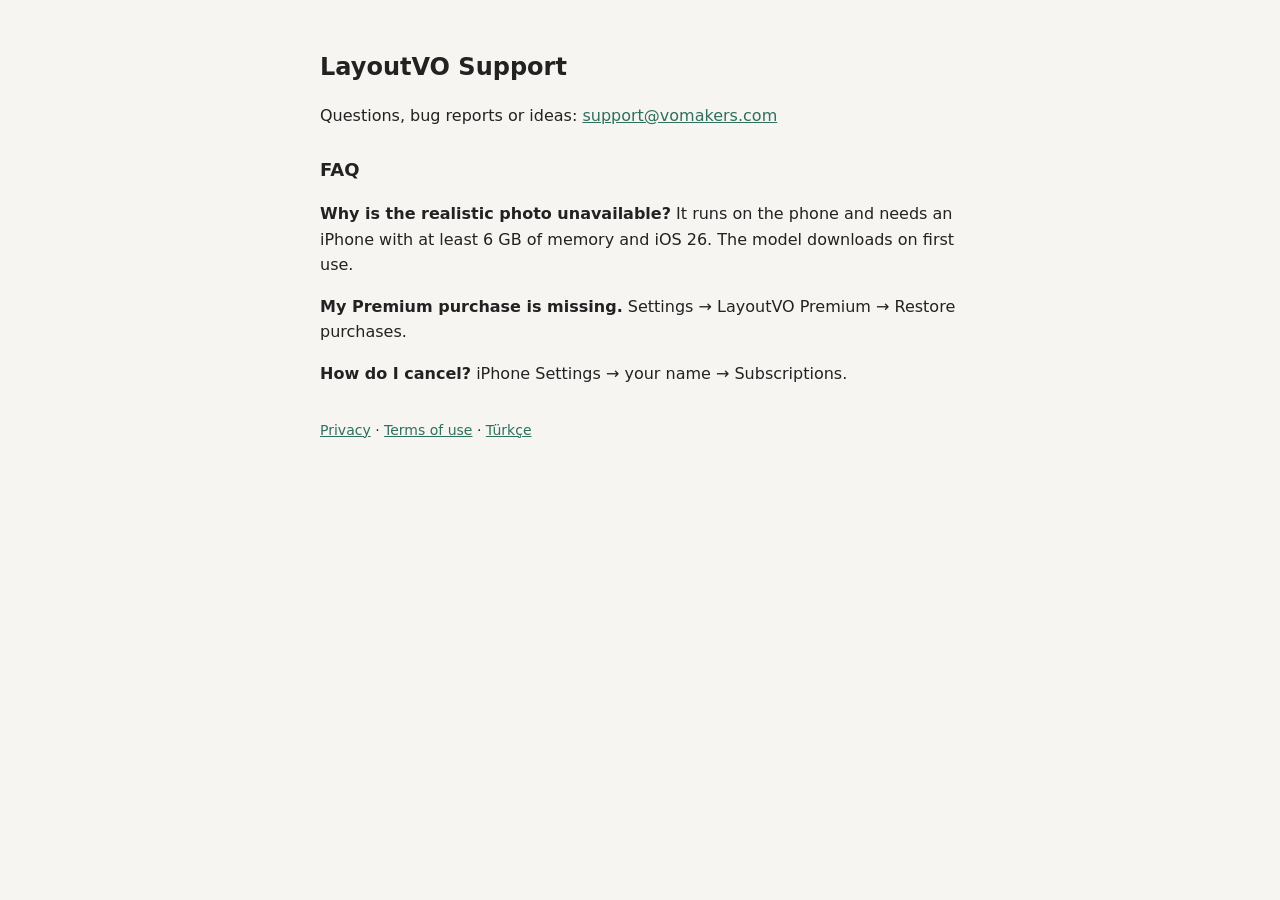
<file: index.html>
<!doctype html><html><head><meta charset="utf-8"><meta name="robots" content="noindex,nofollow">
<meta http-equiv="refresh" content="0;url=en/"><title>LayoutVO</title></head><body><a href="en/">LayoutVO</a>
<script>location.replace((navigator.language||"").toLowerCase().startsWith("tr")?"tr/":"en/")</script></body></html>
</file>
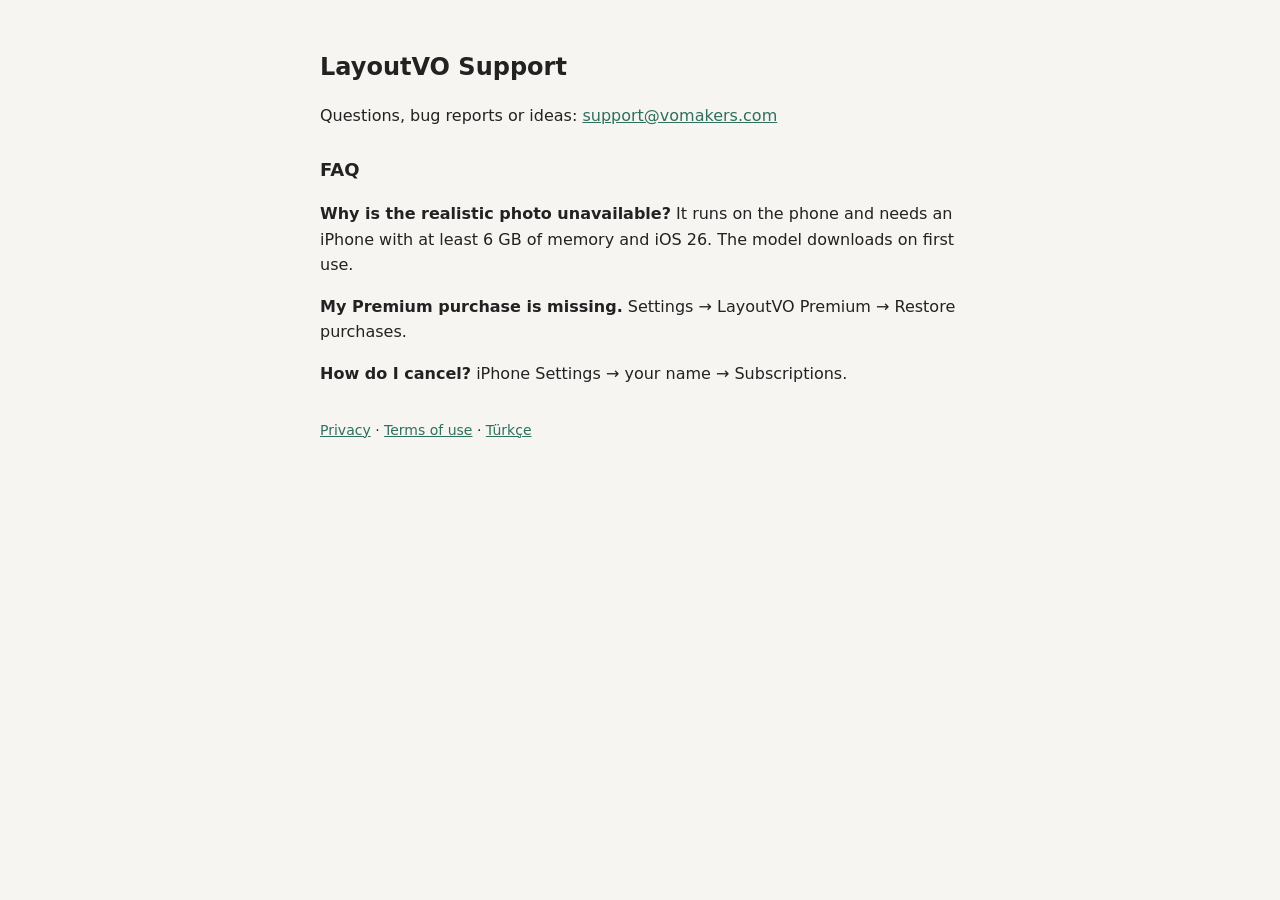
<file: en/index.html>
<!doctype html><html lang="en"><head><meta charset="utf-8"><meta name="viewport" content="width=device-width,initial-scale=1">
<meta name="robots" content="noindex,nofollow"><title>LayoutVO Support</title><style>body{margin:0;background:#f6f5f2;color:#222;font:16px/1.6 -apple-system,system-ui,sans-serif}main{max-width:640px;margin:0 auto;padding:32px 16px}h1{font-size:24px}h2{font-size:18px;margin-top:28px}a{color:#2f6f5e}nav{margin-top:32px;font-size:14px}@media(prefers-color-scheme:dark){body{background:#17181a;color:#e6e6e6}a{color:#7cc4ae}}</style></head><body><main><h1>LayoutVO Support</h1>
<p>Questions, bug reports or ideas: <a href="mailto:support@vomakers.com">support@vomakers.com</a></p>
<h2>FAQ</h2>
<p><b>Why is the realistic photo unavailable?</b> It runs on the phone and needs an iPhone with at least 6 GB of memory and iOS 26. The model downloads on first use.</p>
<p><b>My Premium purchase is missing.</b> Settings → LayoutVO Premium → Restore purchases.</p>
<p><b>How do I cancel?</b> iPhone Settings → your name → Subscriptions.</p>
<nav><a href="privacy.html">Privacy</a> · <a href="terms.html">Terms of use</a> · <a href="../tr/">Türkçe</a></nav></main></body></html>
</file>
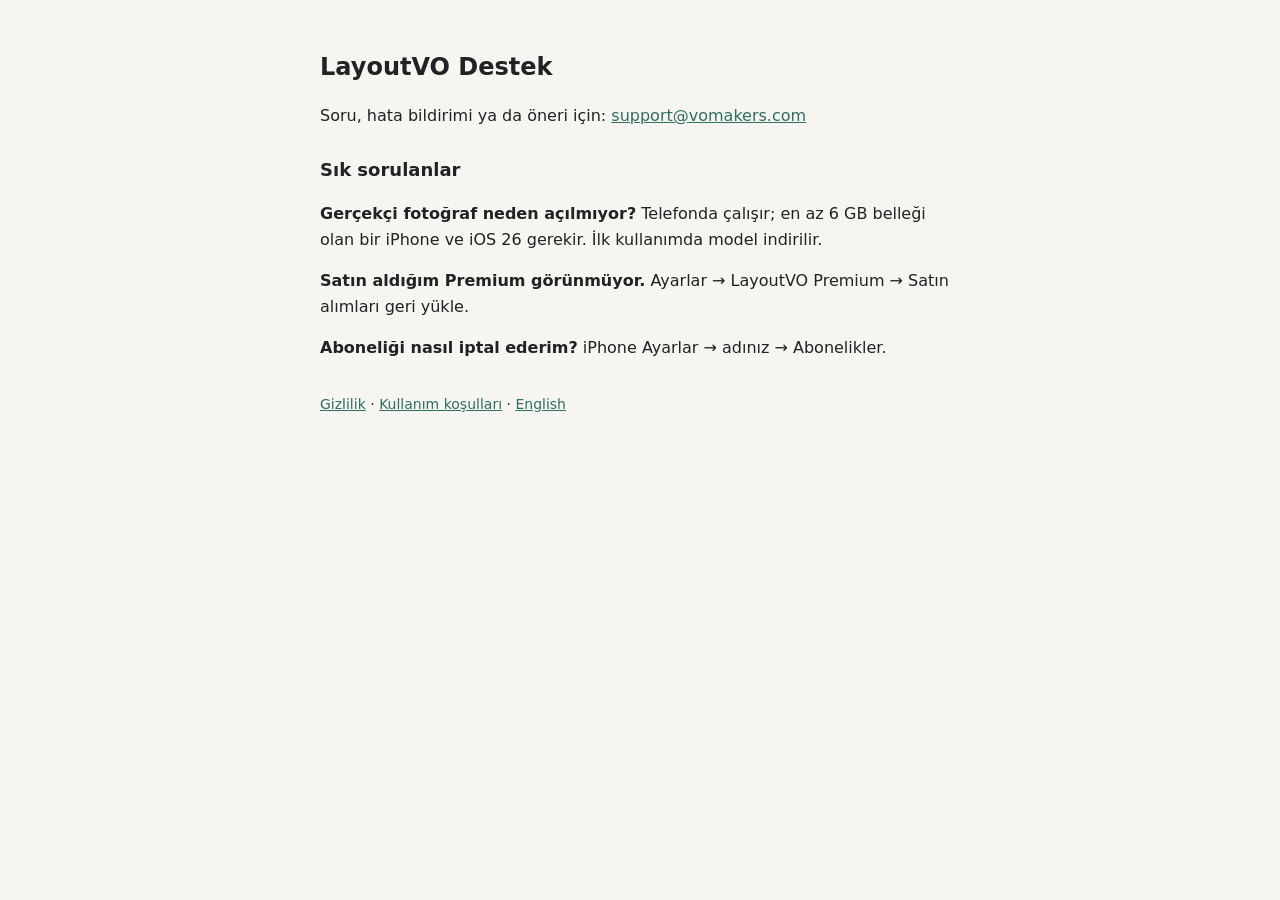
<file: tr/index.html>
<!doctype html><html lang="tr"><head><meta charset="utf-8"><meta name="viewport" content="width=device-width,initial-scale=1">
<meta name="robots" content="noindex,nofollow"><title>LayoutVO Destek</title><style>body{margin:0;background:#f6f5f2;color:#222;font:16px/1.6 -apple-system,system-ui,sans-serif}main{max-width:640px;margin:0 auto;padding:32px 16px}h1{font-size:24px}h2{font-size:18px;margin-top:28px}a{color:#2f6f5e}nav{margin-top:32px;font-size:14px}@media(prefers-color-scheme:dark){body{background:#17181a;color:#e6e6e6}a{color:#7cc4ae}}</style></head><body><main><h1>LayoutVO Destek</h1>
<p>Soru, hata bildirimi ya da öneri için: <a href="mailto:support@vomakers.com">support@vomakers.com</a></p>
<h2>Sık sorulanlar</h2>
<p><b>Gerçekçi fotoğraf neden açılmıyor?</b> Telefonda çalışır; en az 6 GB belleği olan bir iPhone ve iOS 26 gerekir. İlk kullanımda model indirilir.</p>
<p><b>Satın aldığım Premium görünmüyor.</b> Ayarlar → LayoutVO Premium → Satın alımları geri yükle.</p>
<p><b>Aboneliği nasıl iptal ederim?</b> iPhone Ayarlar → adınız → Abonelikler.</p>
<nav><a href="privacy.html">Gizlilik</a> · <a href="terms.html">Kullanım koşulları</a> · <a href="../en/">English</a></nav></main></body></html>
</file>
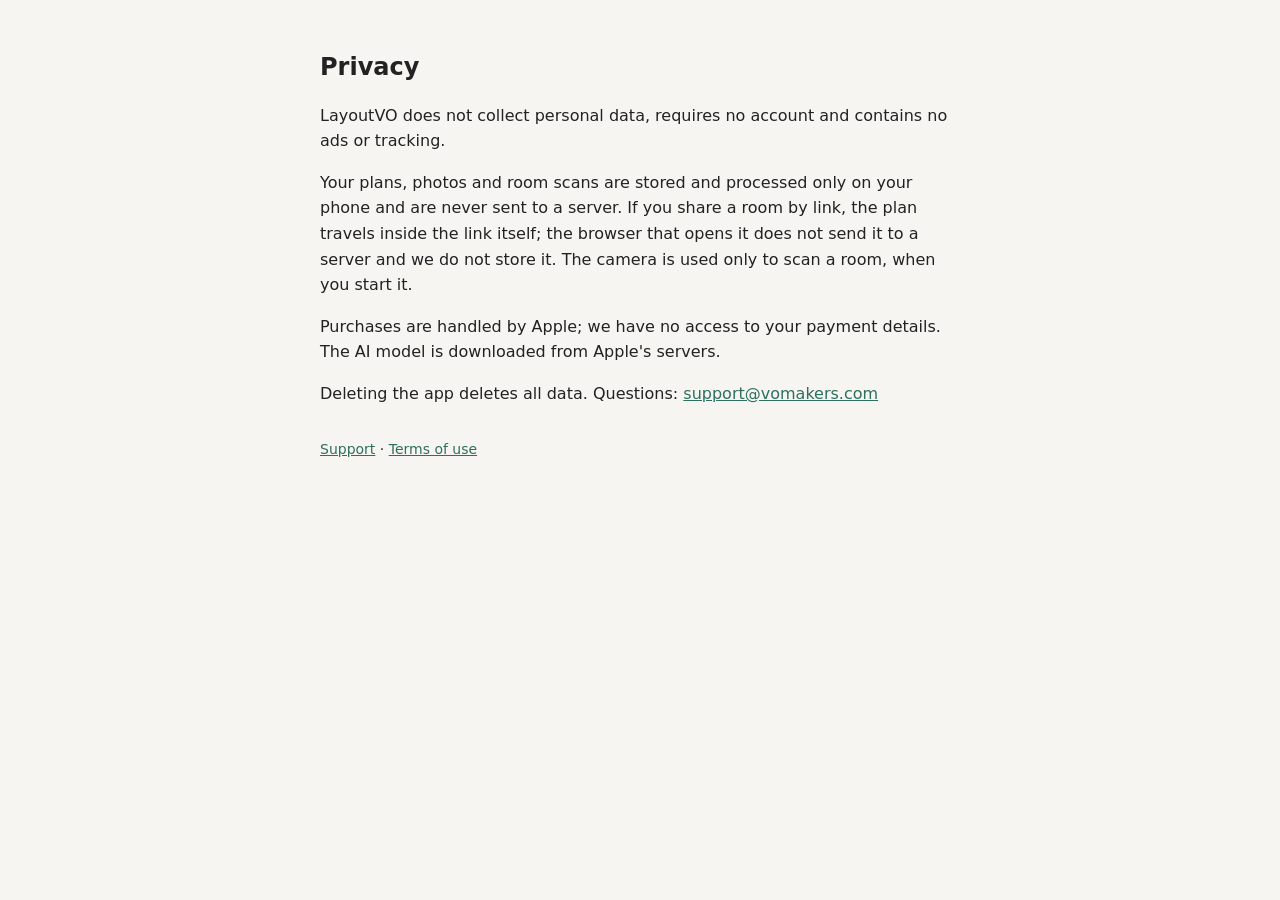
<file: en/privacy.html>
<!doctype html><html lang="en"><head><meta charset="utf-8"><meta name="viewport" content="width=device-width,initial-scale=1">
<meta name="robots" content="noindex,nofollow"><title>LayoutVO Privacy</title><style>body{margin:0;background:#f6f5f2;color:#222;font:16px/1.6 -apple-system,system-ui,sans-serif}main{max-width:640px;margin:0 auto;padding:32px 16px}h1{font-size:24px}h2{font-size:18px;margin-top:28px}a{color:#2f6f5e}nav{margin-top:32px;font-size:14px}@media(prefers-color-scheme:dark){body{background:#17181a;color:#e6e6e6}a{color:#7cc4ae}}</style></head><body><main><h1>Privacy</h1>
<p>LayoutVO does not collect personal data, requires no account and contains no ads or tracking.</p>
<p>Your plans, photos and room scans are stored and processed only on your phone and are never sent to a server. If you share a room by link, the plan travels inside the link itself; the browser that opens it does not send it to a server and we do not store it. The camera is used only to scan a room, when you start it.</p>
<p>Purchases are handled by Apple; we have no access to your payment details. The AI model is downloaded from Apple's servers.</p>
<p>Deleting the app deletes all data. Questions: <a href="mailto:support@vomakers.com">support@vomakers.com</a></p>
<nav><a href="./">Support</a> · <a href="terms.html">Terms of use</a></nav></main></body></html>
</file>
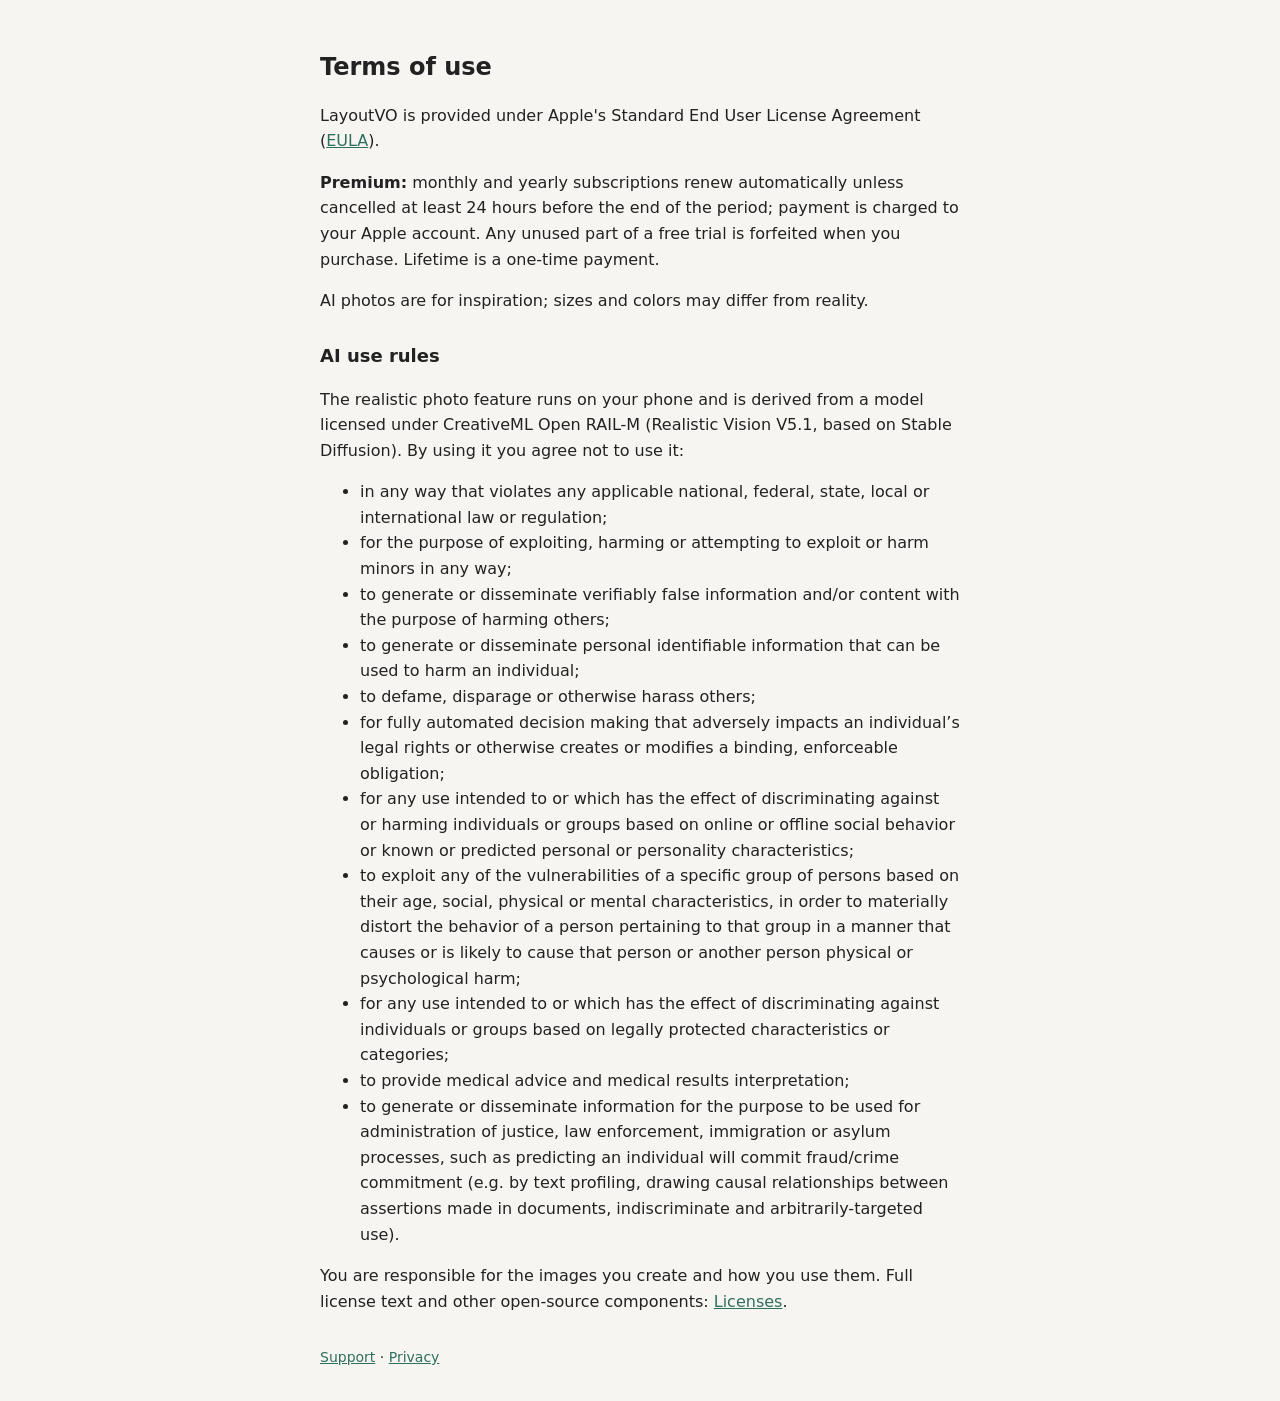
<file: en/terms.html>
<!doctype html><html lang="en"><head><meta charset="utf-8"><meta name="viewport" content="width=device-width,initial-scale=1">
<meta name="robots" content="noindex,nofollow"><title>LayoutVO Terms of Use</title><style>body{margin:0;background:#f6f5f2;color:#222;font:16px/1.6 -apple-system,system-ui,sans-serif}main{max-width:640px;margin:0 auto;padding:32px 16px}h1{font-size:24px}h2{font-size:18px;margin-top:28px}a{color:#2f6f5e}nav{margin-top:32px;font-size:14px}@media(prefers-color-scheme:dark){body{background:#17181a;color:#e6e6e6}a{color:#7cc4ae}}</style></head><body><main><h1>Terms of use</h1>
<p>LayoutVO is provided under Apple's Standard End User License Agreement (<a href="https://www.apple.com/legal/internet-services/itunes/dev/stdeula/">EULA</a>).</p>
<p><b>Premium:</b> monthly and yearly subscriptions renew automatically unless cancelled at least 24 hours before the end of the period; payment is charged to your Apple account. Any unused part of a free trial is forfeited when you purchase. Lifetime is a one-time payment.</p>
<p>AI photos are for inspiration; sizes and colors may differ from reality.</p>
<h2>AI use rules</h2>
<p>The realistic photo feature runs on your phone and is derived from a model licensed under CreativeML Open RAIL-M (Realistic Vision V5.1, based on Stable Diffusion). By using it you agree not to use it:</p>
<ul><li>in any way that violates any applicable national, federal, state, local or international law or regulation;</li>
<li>for the purpose of exploiting, harming or attempting to exploit or harm minors in any way;</li>
<li>to generate or disseminate verifiably false information and/or content with the purpose of harming others;</li>
<li>to generate or disseminate personal identifiable information that can be used to harm an individual;</li>
<li>to defame, disparage or otherwise harass others;</li>
<li>for fully automated decision making that adversely impacts an individual’s legal rights or otherwise creates or modifies a binding, enforceable obligation;</li>
<li>for any use intended to or which has the effect of discriminating against or harming individuals or groups based on online or offline social behavior or known or predicted personal or personality characteristics;</li>
<li>to exploit any of the vulnerabilities of a specific group of persons based on their age, social, physical or mental characteristics, in order to materially distort the behavior of a person pertaining to that group in a manner that causes or is likely to cause that person or another person physical or psychological harm;</li>
<li>for any use intended to or which has the effect of discriminating against individuals or groups based on legally protected characteristics or categories;</li>
<li>to provide medical advice and medical results interpretation;</li>
<li>to generate or disseminate information for the purpose to be used for administration of justice, law enforcement, immigration or asylum processes, such as predicting an individual will commit fraud/crime commitment (e.g. by text profiling, drawing causal relationships between assertions made in documents, indiscriminate and arbitrarily-targeted use).</li></ul>
<p>You are responsible for the images you create and how you use them. Full license text and other open-source components: <a href="../lisanslar/">Licenses</a>.</p>
<nav><a href="./">Support</a> · <a href="privacy.html">Privacy</a></nav></main></body></html>
</file>
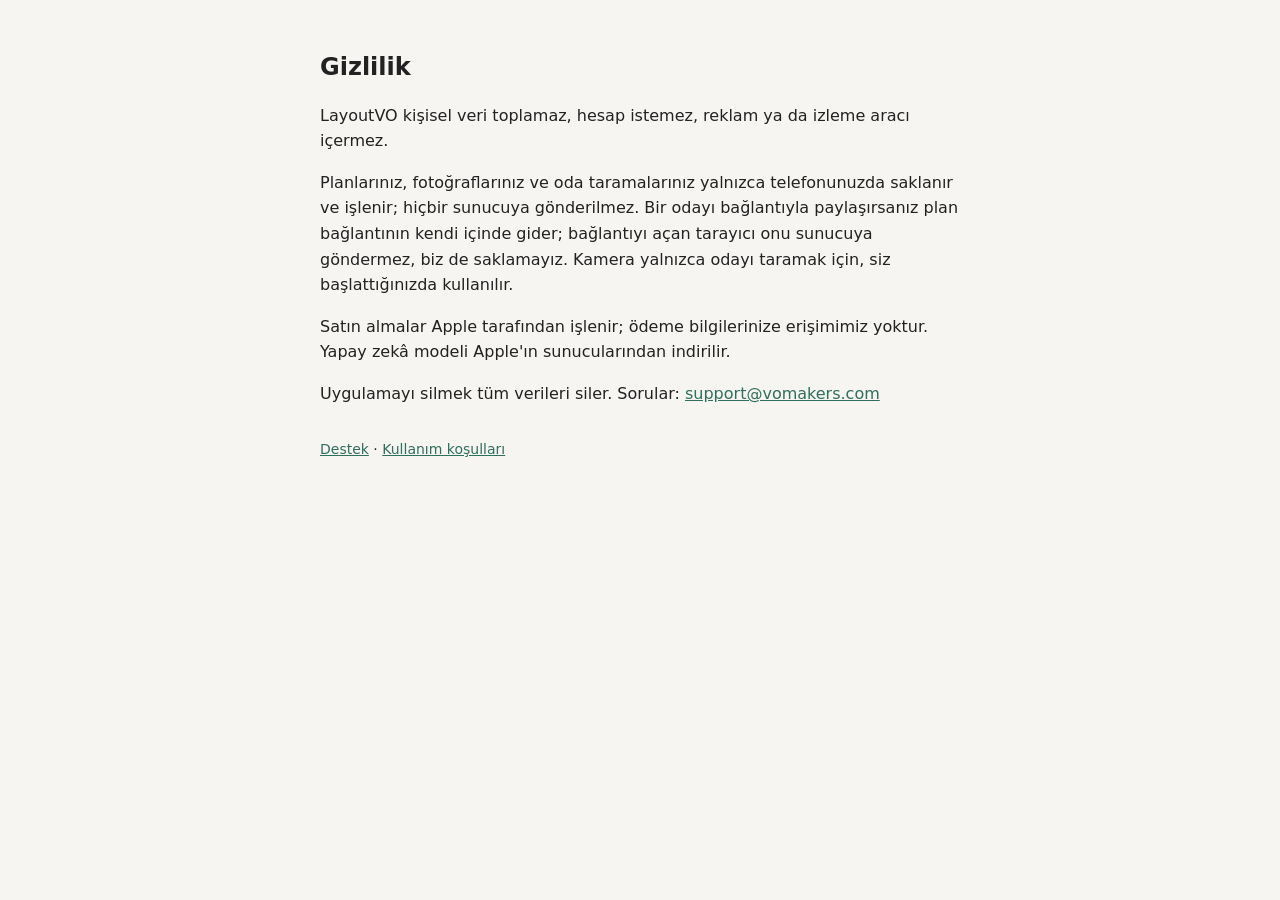
<file: tr/privacy.html>
<!doctype html><html lang="tr"><head><meta charset="utf-8"><meta name="viewport" content="width=device-width,initial-scale=1">
<meta name="robots" content="noindex,nofollow"><title>LayoutVO Gizlilik</title><style>body{margin:0;background:#f6f5f2;color:#222;font:16px/1.6 -apple-system,system-ui,sans-serif}main{max-width:640px;margin:0 auto;padding:32px 16px}h1{font-size:24px}h2{font-size:18px;margin-top:28px}a{color:#2f6f5e}nav{margin-top:32px;font-size:14px}@media(prefers-color-scheme:dark){body{background:#17181a;color:#e6e6e6}a{color:#7cc4ae}}</style></head><body><main><h1>Gizlilik</h1>
<p>LayoutVO kişisel veri toplamaz, hesap istemez, reklam ya da izleme aracı içermez.</p>
<p>Planlarınız, fotoğraflarınız ve oda taramalarınız yalnızca telefonunuzda saklanır ve işlenir; hiçbir sunucuya gönderilmez. Bir odayı bağlantıyla paylaşırsanız plan bağlantının kendi içinde gider; bağlantıyı açan tarayıcı onu sunucuya göndermez, biz de saklamayız. Kamera yalnızca odayı taramak için, siz başlattığınızda kullanılır.</p>
<p>Satın almalar Apple tarafından işlenir; ödeme bilgilerinize erişimimiz yoktur. Yapay zekâ modeli Apple'ın sunucularından indirilir.</p>
<p>Uygulamayı silmek tüm verileri siler. Sorular: <a href="mailto:support@vomakers.com">support@vomakers.com</a></p>
<nav><a href="./">Destek</a> · <a href="terms.html">Kullanım koşulları</a></nav></main></body></html>
</file>
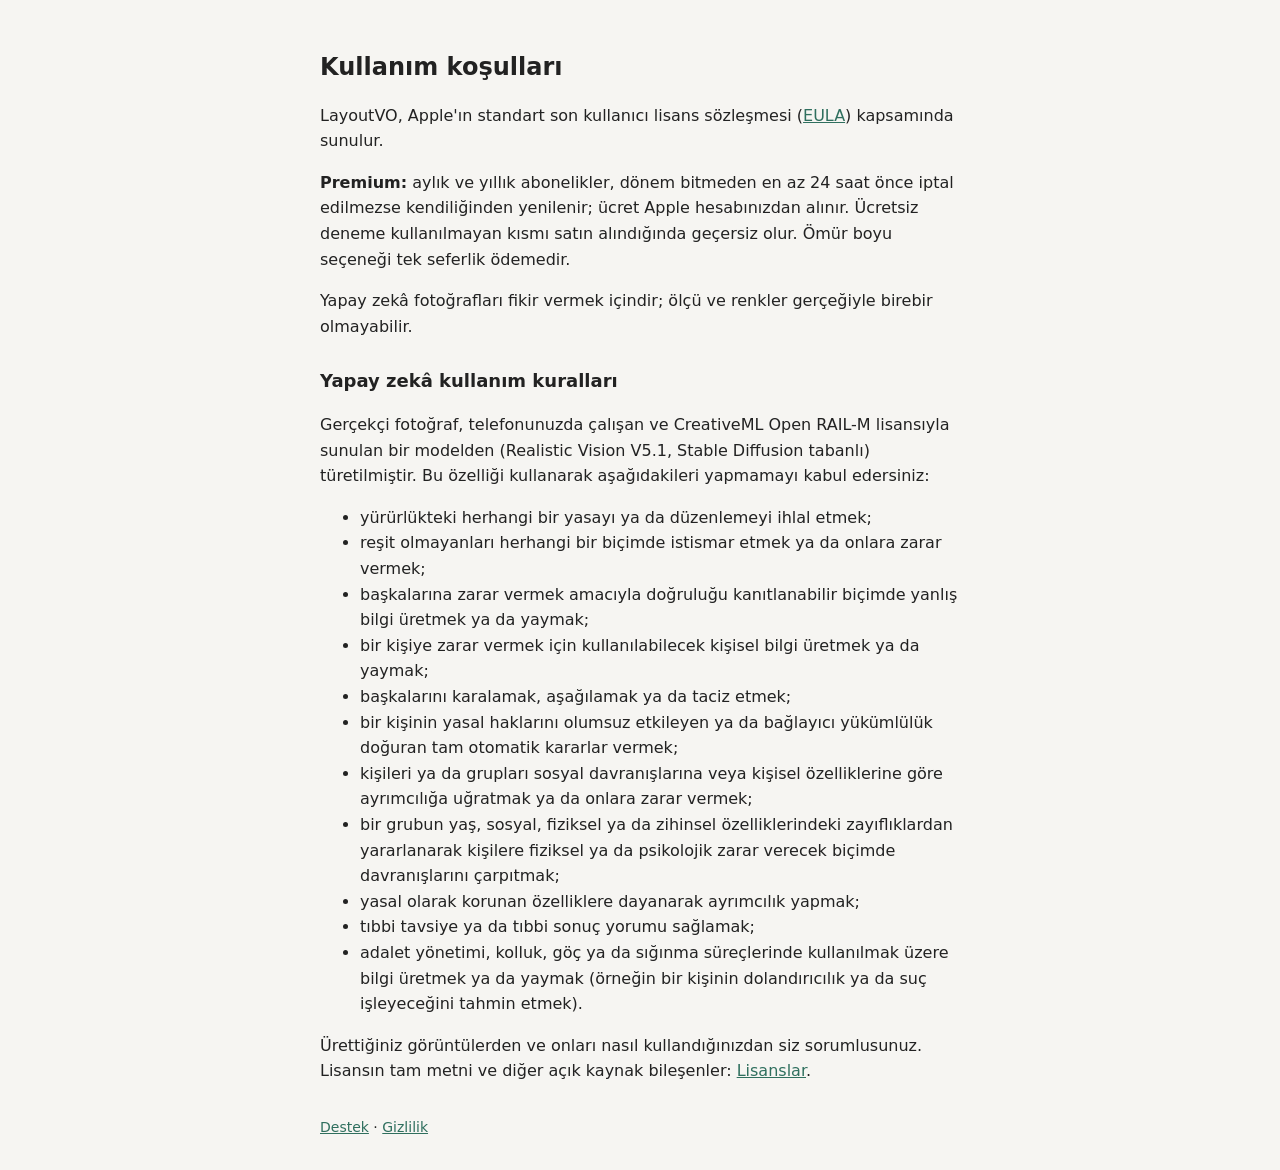
<file: tr/terms.html>
<!doctype html><html lang="tr"><head><meta charset="utf-8"><meta name="viewport" content="width=device-width,initial-scale=1">
<meta name="robots" content="noindex,nofollow"><title>LayoutVO Kullanım Koşulları</title><style>body{margin:0;background:#f6f5f2;color:#222;font:16px/1.6 -apple-system,system-ui,sans-serif}main{max-width:640px;margin:0 auto;padding:32px 16px}h1{font-size:24px}h2{font-size:18px;margin-top:28px}a{color:#2f6f5e}nav{margin-top:32px;font-size:14px}@media(prefers-color-scheme:dark){body{background:#17181a;color:#e6e6e6}a{color:#7cc4ae}}</style></head><body><main><h1>Kullanım koşulları</h1>
<p>LayoutVO, Apple'ın standart son kullanıcı lisans sözleşmesi (<a href="https://www.apple.com/legal/internet-services/itunes/dev/stdeula/">EULA</a>) kapsamında sunulur.</p>
<p><b>Premium:</b> aylık ve yıllık abonelikler, dönem bitmeden en az 24 saat önce iptal edilmezse kendiliğinden yenilenir; ücret Apple hesabınızdan alınır. Ücretsiz deneme kullanılmayan kısmı satın alındığında geçersiz olur. Ömür boyu seçeneği tek seferlik ödemedir.</p>
<p>Yapay zekâ fotoğrafları fikir vermek içindir; ölçü ve renkler gerçeğiyle birebir olmayabilir.</p>
<h2>Yapay zekâ kullanım kuralları</h2>
<p>Gerçekçi fotoğraf, telefonunuzda çalışan ve CreativeML Open RAIL-M lisansıyla sunulan bir modelden (Realistic Vision V5.1, Stable Diffusion tabanlı) türetilmiştir. Bu özelliği kullanarak aşağıdakileri yapmamayı kabul edersiniz:</p>
<ul><li>yürürlükteki herhangi bir yasayı ya da düzenlemeyi ihlal etmek;</li>
<li>reşit olmayanları herhangi bir biçimde istismar etmek ya da onlara zarar vermek;</li>
<li>başkalarına zarar vermek amacıyla doğruluğu kanıtlanabilir biçimde yanlış bilgi üretmek ya da yaymak;</li>
<li>bir kişiye zarar vermek için kullanılabilecek kişisel bilgi üretmek ya da yaymak;</li>
<li>başkalarını karalamak, aşağılamak ya da taciz etmek;</li>
<li>bir kişinin yasal haklarını olumsuz etkileyen ya da bağlayıcı yükümlülük doğuran tam otomatik kararlar vermek;</li>
<li>kişileri ya da grupları sosyal davranışlarına veya kişisel özelliklerine göre ayrımcılığa uğratmak ya da onlara zarar vermek;</li>
<li>bir grubun yaş, sosyal, fiziksel ya da zihinsel özelliklerindeki zayıflıklardan yararlanarak kişilere fiziksel ya da psikolojik zarar verecek biçimde davranışlarını çarpıtmak;</li>
<li>yasal olarak korunan özelliklere dayanarak ayrımcılık yapmak;</li>
<li>tıbbi tavsiye ya da tıbbi sonuç yorumu sağlamak;</li>
<li>adalet yönetimi, kolluk, göç ya da sığınma süreçlerinde kullanılmak üzere bilgi üretmek ya da yaymak (örneğin bir kişinin dolandırıcılık ya da suç işleyeceğini tahmin etmek).</li></ul>
<p>Ürettiğiniz görüntülerden ve onları nasıl kullandığınızdan siz sorumlusunuz. Lisansın tam metni ve diğer açık kaynak bileşenler: <a href="../lisanslar/">Lisanslar</a>.</p>
<nav><a href="./">Destek</a> · <a href="privacy.html">Gizlilik</a></nav></main></body></html>
</file>
